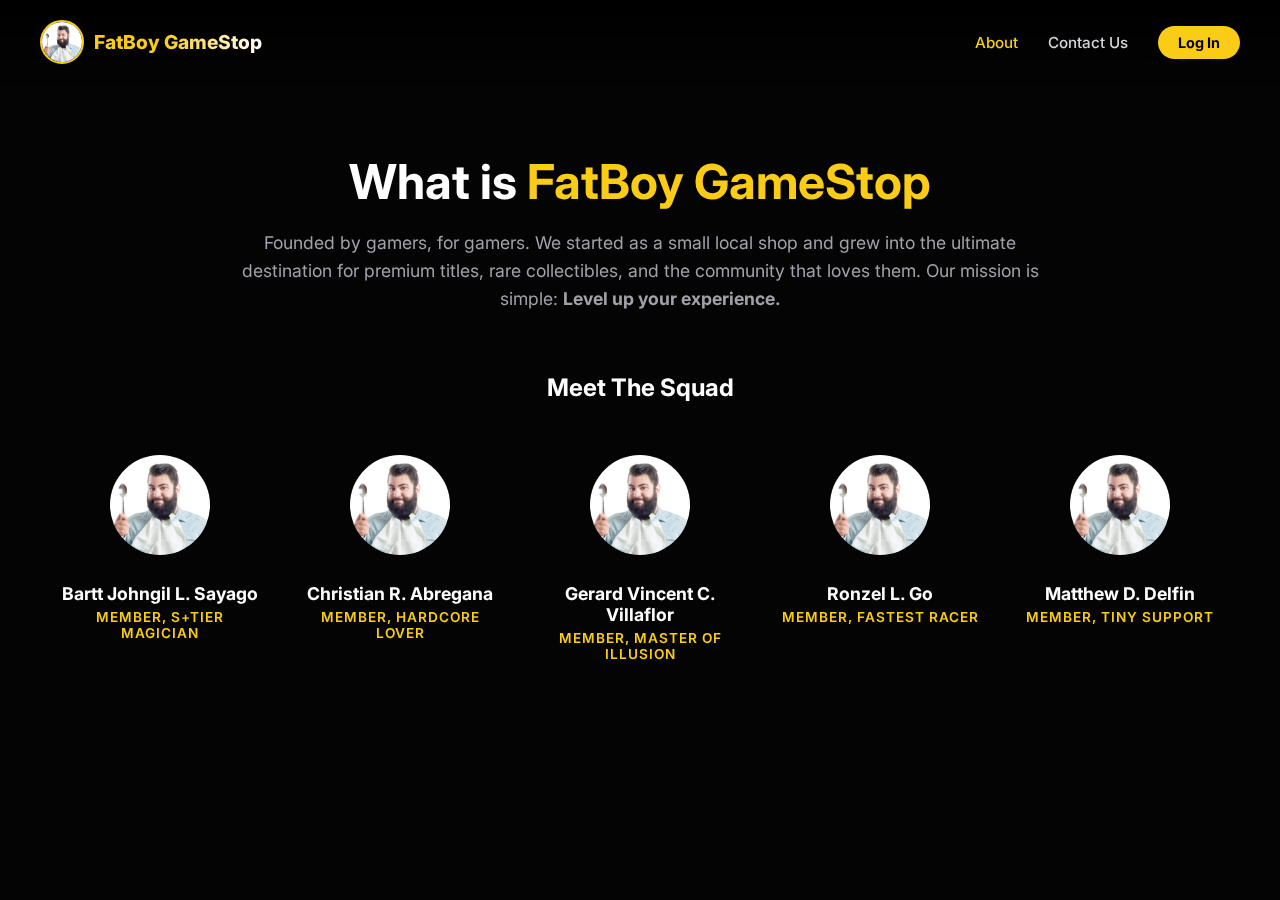
<file: about.html>
<!DOCTYPE html>
<html lang="en">
<head>
    <meta charset="UTF-8">
    <meta name="viewport" content="width=device-width, initial-scale=1.0">
    <title>About Us - FatBoy GameStop</title>
    <link rel="icon" href="images/logo.png?v=2" type="image/png" sizes="32x32">
    <link rel="stylesheet" href="css/about.css">
    <link rel="stylesheet" href="https://cdnjs.cloudflare.com/ajax/libs/font-awesome/6.0.0/css/all.min.css">
    <link href="https://fonts.googleapis.com/css2?family=Inter:wght@400;500;600;700;800&display=swap" rel="stylesheet">
</head>
<body>

    <!-- Background Image Container -->
    <div class="bg-image"></div>
    <div class="bg-overlay"></div>

    <!-- Navbar (No Audio, Added Login) -->
    <nav class="navbar">
        <div class="nav-left">
            <a href="index.html" class="logo" style="text-decoration: none;">
                <img src="images/logo.png" alt="Logo">
                <span class="logo-text">FatBoy GameStop</span>
            </a>
        </div>
        <div class="nav-right">
            <a href="about.html" class="nav-link" style="color: var(--primary-yellow);">About</a>
            <a href="contact.html" class="nav-link">Contact Us</a>
            <a href="index.html" class="btn-login">Log In</a>
        </div>
    </nav>

    <!-- Main Content -->
    <div class="container">
        
        <header class="about-header">
            <h1>What is <span class="highlight">FatBoy GameStop</span></h1>
            <p>
                Founded by gamers, for gamers. We started as a small local shop and grew into the 
                ultimate destination for premium titles, rare collectibles, and the community that loves them.
                Our mission is simple: <strong>Level up your experience.</strong>
            </p>
        </header>

        <section class="team-section">
            <h2 style="color:white; margin-bottom: 40px; font-size: 1.5rem;">Meet The Squad</h2>
            
            <div class="team-grid">
                <!-- Avatar 1 -->
                <div class="team-card">
                    <div class="avatar-wrapper">
                        <img src="images/logo.png" alt="Member">
                    </div>
                    <h3>Bartt Johngil L. Sayago</h3>
                    <span class="role">Member, S+Tier Magician</span>
                </div>

                <!-- Avatar 2 -->
                <div class="team-card">
                    <div class="avatar-wrapper">
                        <img src="images/logo.png" alt="Member">
                    </div>
                    <h3>Christian R. Abregana</h3>
                    <span class="role">Member, Hardcore Lover</span>
                </div>

                <!-- Avatar 3 -->
                <div class="team-card">
                    <div class="avatar-wrapper">
                        <img src="images/logo.png" alt="Member">
                    </div>
                    <h3>Gerard Vincent C. Villaflor</h3>
                    <span class="role">Member, Master of Illusion</span>
                </div>

                <!-- Avatar 4 -->
                <div class="team-card">
                    <div class="avatar-wrapper">
                        <img src="images/logo.png" alt="Member">
                    </div>
                    <h3>Ronzel L. Go</h3>
                    <span class="role">Member, Fastest Racer</span>
                </div>

                <!-- Avatar 5 -->
                <div class="team-card">
                    <div class="avatar-wrapper">
                        <img src="images/logo.png" alt="Member">
                    </div>
                    <h3>Matthew D. Delfin</h3>
                    <span class="role">Member, Tiny Support</span>
                </div>
            </div>
        </section>

    </div>

</body>
</html>
</file>
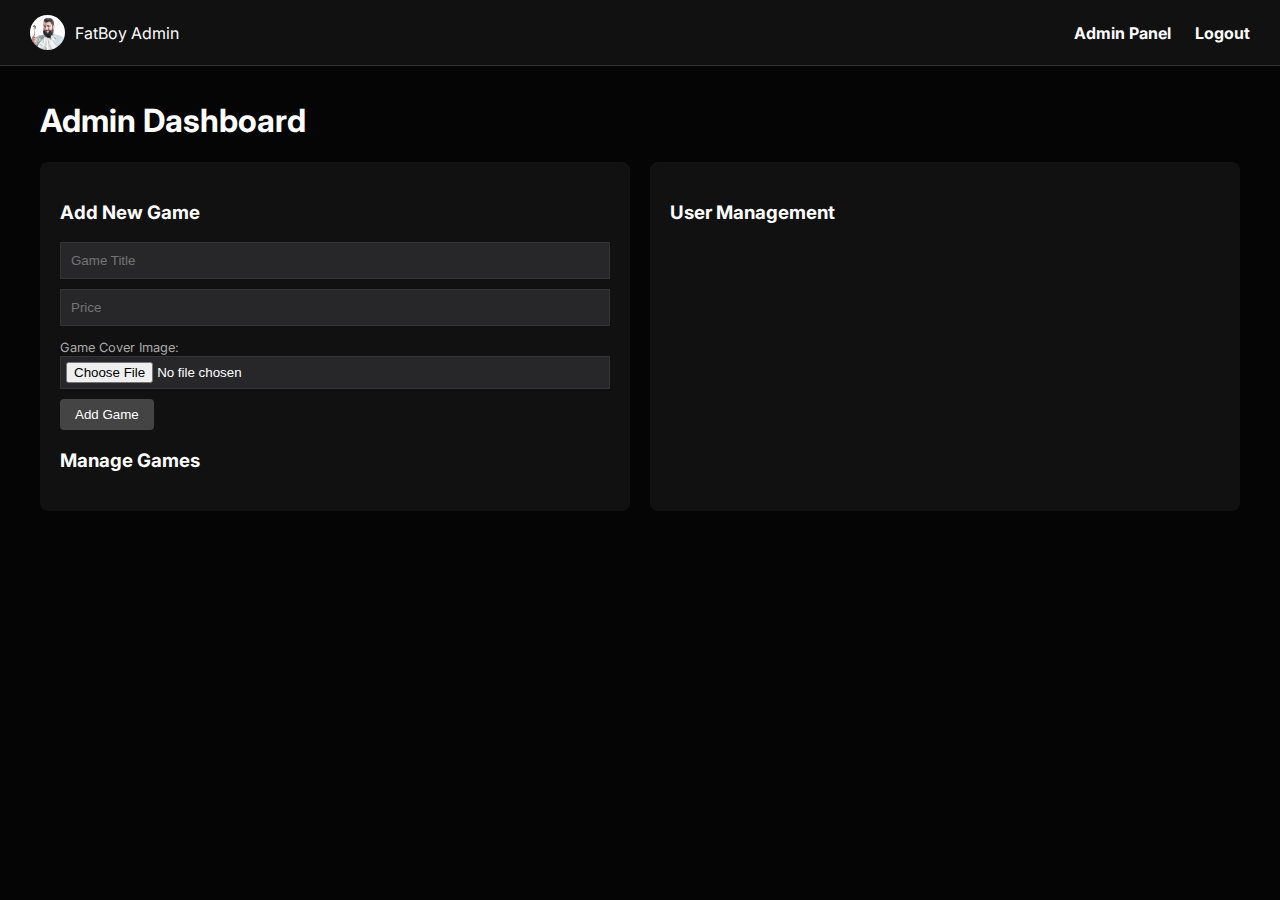
<file: admin.html>
<!DOCTYPE html>
<html lang="en">
<head>
    <meta charset="UTF-8">
    <meta name="viewport" content="width=device-width, initial-scale=1.0">
    <title>Admin - FatBoy GameStop</title>
    <link rel="icon" href="images/logo.png" type="image/png">
    <link rel="stylesheet" href="css/style.css">
    <link rel="stylesheet" href="https://cdnjs.cloudflare.com/ajax/libs/font-awesome/6.0.0/css/all.min.css">
    <link href="https://fonts.googleapis.com/css2?family=Inter:wght@400;500;600;700&display=swap" rel="stylesheet">
</head>
<body>

    <nav id="navbar">
        <div class="logo">
            <img src="images/logo.png" alt="Logo"> FatBoy Admin
        </div>
        <div class="nav-links">
            <a href="#" class="active">Admin Panel</a>
            <a href="#" onclick="app.logout()">Logout</a>
        </div>
    </nav>

    <div id="admin-section" class="main-content">
        <h1>Admin Dashboard</h1>
        <div class="admin-panel">
            <div class="admin-col">
                <h3 id="form-game-heading">Add New Game</h3>
                
                <form onsubmit="app.handleGameForm(event)" class="admin-form" id="game-form">
                    <input type="hidden" id="edit-game-id">
                    <input type="text" id="new-game-title" placeholder="Game Title" required>
                    <input type="number" id="new-game-price" placeholder="Price" required>
                    
                    <label style="font-size:0.8rem; color:#aaa;">Game Cover Image:</label>
                    <input type="file" id="new-game-img" accept="image/*" style="padding:5px; margin-bottom:10px;">
                    
                    <div style="display:flex; gap: 10px;">
                        <button type="submit" class="btn-secondary" id="btn-save-game">Add Game</button>
                        <button type="button" class="btn-secondary" id="btn-cancel-edit" onclick="app.cancelEdit()" style="background:#444; color:#aaa; display:none;">Cancel</button>
                    </div>
                </form>

                <h3>Manage Games</h3>
                <ul id="admin-game-list"></ul>
            </div>
            <div class="admin-col">
                <h3>User Management</h3>
                <div id="admin-user-list"></div>
            </div>
        </div>
    </div>

    <script src="scrpt/database.js"></script>
    <script src="scrpt/script.js"></script>
    <script>
        // Init logic specifically for admin page
        app.checkLogin('admin');
        app.renderAdminPanel();
    </script>
</body>
</html>
</file>
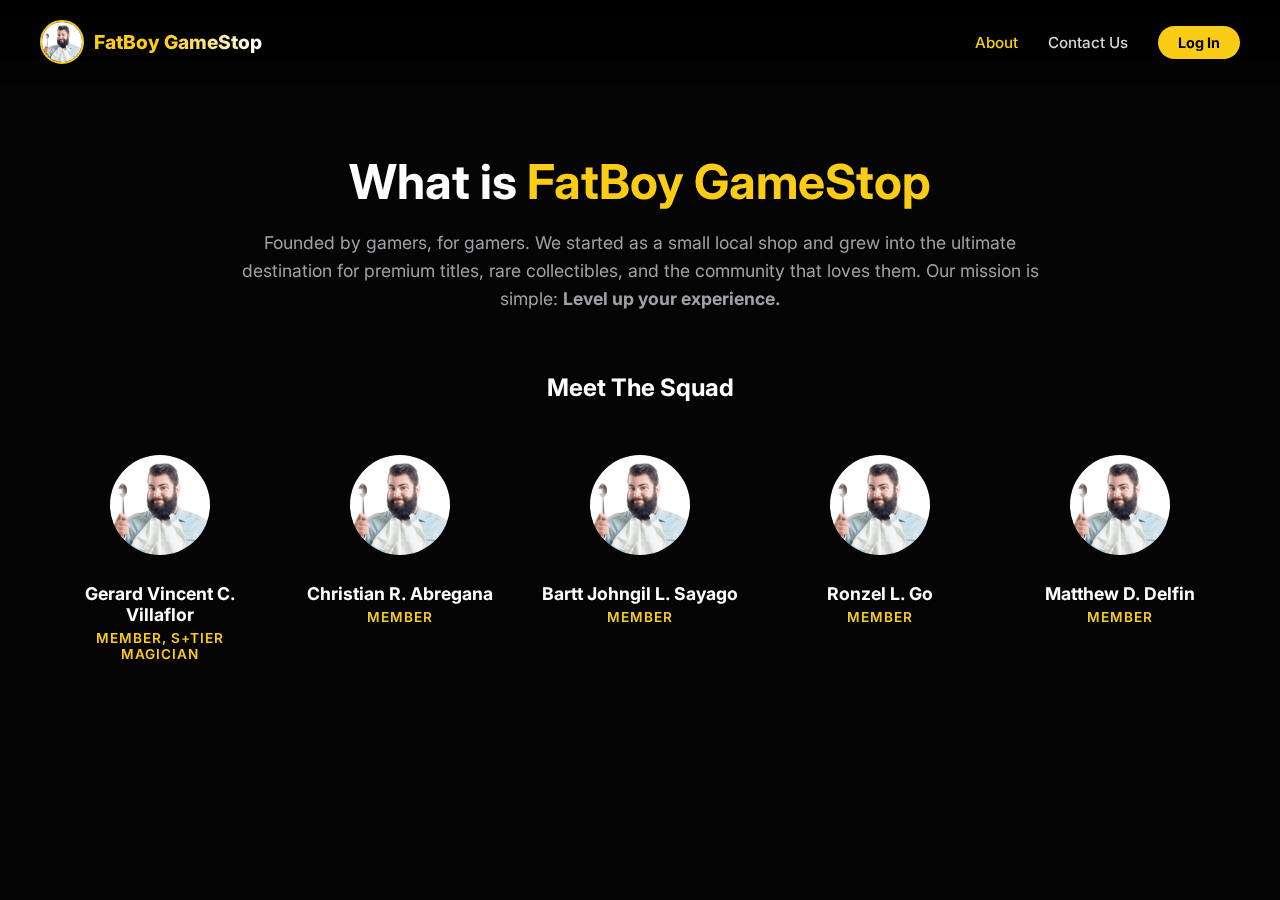
<file: FatBoy-GamingStore-FinalProject/about.html>
<!DOCTYPE html>
<html lang="en">
<head>
    <meta charset="UTF-8">
    <meta name="viewport" content="width=device-width, initial-scale=1.0">
    <title>About Us - FatBoy GameStop</title>
    <link rel="icon" href="images/logo.png?v=2" type="image/png" sizes="32x32">
    <link rel="stylesheet" href="css/about.css">
    <link rel="stylesheet" href="https://cdnjs.cloudflare.com/ajax/libs/font-awesome/6.0.0/css/all.min.css">
    <link href="https://fonts.googleapis.com/css2?family=Inter:wght@400;500;600;700;800&display=swap" rel="stylesheet">
</head>
<body>

    <!-- Background Image Container -->
    <div class="bg-image"></div>
    <div class="bg-overlay"></div>

    <!-- Navbar (No Audio, Added Login) -->
    <nav class="navbar">
        <div class="nav-left">
            <a href="index.html" class="logo" style="text-decoration: none;">
                <img src="images/logo.png" alt="Logo">
                <span class="logo-text">FatBoy GameStop</span>
            </a>
        </div>
        <div class="nav-right">
            <a href="about.html" class="nav-link" style="color: var(--primary-yellow);">About</a>
            <a href="contact.html" class="nav-link">Contact Us</a>
            <a href="index.html" class="btn-login">Log In</a>
        </div>
    </nav>

    <!-- Main Content -->
    <div class="container">
        
        <header class="about-header">
            <h1>What is <span class="highlight">FatBoy GameStop</span></h1>
            <p>
                Founded by gamers, for gamers. We started as a small local shop and grew into the 
                ultimate destination for premium titles, rare collectibles, and the community that loves them.
                Our mission is simple: <strong>Level up your experience.</strong>
            </p>
        </header>

        <section class="team-section">
            <h2 style="color:white; margin-bottom: 40px; font-size: 1.5rem;">Meet The Squad</h2>
            
            <div class="team-grid">
                <!-- Avatar 1 -->
                <div class="team-card">
                    <div class="avatar-wrapper">
                        <img src="images/logo.png" alt="Member">
                    </div>
                    <h3>Gerard Vincent C. Villaflor</h3>
                    <span class="role">Member, S+Tier Magician</span>
                </div>

                <!-- Avatar 2 -->
                <div class="team-card">
                    <div class="avatar-wrapper">
                        <img src="images/logo.png" alt="Member">
                    </div>
                    <h3>Christian R. Abregana</h3>
                    <span class="role">Member</span>
                </div>

                <!-- Avatar 3 -->
                <div class="team-card">
                    <div class="avatar-wrapper">
                        <img src="images/logo.png" alt="Member">
                    </div>
                    <h3>Bartt Johngil L. Sayago</h3>
                    <span class="role">Member</span>
                </div>

                <!-- Avatar 4 -->
                <div class="team-card">
                    <div class="avatar-wrapper">
                        <img src="images/logo.png" alt="Member">
                    </div>
                    <h3>Ronzel L. Go</h3>
                    <span class="role">Member</span>
                </div>

                <!-- Avatar 5 -->
                <div class="team-card">
                    <div class="avatar-wrapper">
                        <img src="images/logo.png" alt="Member">
                    </div>
                    <h3>Matthew D. Delfin</h3>
                    <span class="role">Member</span>
                </div>
            </div>
        </section>

    </div>

</body>
</html>
</file>
<file: css/about.css>
:root {
    --bg-color: #050505;
    --text-color: #ffffff;
    --primary-yellow: #facc15; /* FatBoy Gold */
    --primary-hover: #eab308;
    --card-bg: rgba(24, 24, 27, 0.8); /* Glass effect */
}

body {
    margin: 0;
    font-family: 'Inter', sans-serif;
    background-color: var(--bg-color);
    color: var(--text-color);
    min-height: 100vh;
    overflow-x: hidden;
}

/* --- BACKGROUND IMAGE --- */
.bg-image {
    position: fixed;
    top: 0; left: 0; width: 100%; height: 100%;
    /* Generic Gaming Background URL */
    background: url('https://images.unsplash.com/photo-1538481199705-c710c4e965fc?ixlib=rb-1.2.1&auto=format&fit=crop&w=1920&q=80') no-repeat center center/cover;
    z-index: -2;
}

.bg-overlay {
    position: fixed;
    top: 0; left: 0; width: 100%; height: 100%;
    background: rgba(5, 5, 5, 0.85); /* Dark overlay to make text pop */
    z-index: -1;
    backdrop-filter: blur(4px);
}

/* --- NAVBAR --- */
.navbar {
    display: flex;
    justify-content: space-between;
    align-items: center;
    padding: 20px 40px;
    width: 100%;
    box-sizing: border-box;
    position: fixed;
    top: 0;
    z-index: 100;
    background: linear-gradient(to bottom, rgba(0,0,0,0.9), transparent);
}

.nav-left { display: flex; align-items: center; }

.logo { display: flex; align-items: center; gap: 10px; }
.logo img { height: 40px; width: 40px; border-radius: 50%; object-fit: cover; border: 2px solid var(--primary-yellow); }

/* Animated Gold Text */
.logo-text {
    font-weight: 800;
    font-size: 1.2rem;
    background: linear-gradient(to right, #facc15 20%, #fff 50%, #facc15 80%);
    background-size: 200% auto;
    color: transparent;
    -webkit-background-clip: text;
    background-clip: text;
    animation: shine 3s linear infinite;
}
@keyframes shine { to { background-position: 200% center; } }

.nav-right { display: flex; align-items: center; gap: 30px; }

.nav-link {
    color: #d4d4d8;
    text-decoration: none;
    font-weight: 500;
    font-size: 0.95rem;
    transition: color 0.3s;
}
.nav-link:hover { color: var(--primary-yellow); }

/* Login Button in Navbar */
.btn-login {
    padding: 8px 20px;
    background-color: var(--primary-yellow);
    color: #000;
    text-decoration: none;
    font-weight: 700;
    border-radius: 20px;
    font-size: 0.9rem;
    transition: all 0.3s ease;
}
.btn-login:hover {
    background-color: var(--primary-hover);
    transform: translateY(-2px);
    box-shadow: 0 4px 12px rgba(250, 204, 21, 0.4);
}

/* --- MAIN CONTENT --- */
.container {
    max-width: 1200px;
    margin: 0 auto;
    padding: 120px 20px 60px; /* Top padding clears navbar */
    text-align: center;
}

.about-header h1 {
    font-size: 3rem;
    margin-bottom: 10px;
    color: white;
}
.about-header .highlight {
    color: var(--primary-yellow);
}

.about-header p {
    color: #a1a1aa;
    font-size: 1.1rem;
    margin-bottom: 60px;
    line-height: 1.6;
    max-width: 800px;
    margin-left: auto;
    margin-right: auto;
}

/* --- TEAM GRID --- */
.team-grid {
    display: flex;
    flex-wrap: wrap;
    justify-content: center;
    gap: 20px; /* Space between cards */
    align-items: flex-start; /* Ensures they align at the top */
}

.team-card {
    background: transparent; /* Removed box background */
    padding: 10px; /* Reduced padding since box is gone */
    width: 200px; /* Fixed width for consistency */
    border: none; /* Removed border */
    transition: transform 0.3s;
    display: flex;
    flex-direction: column;
    align-items: center;
}

/* .team-card:hover {
    transform: translateY(-10px);
} */

.avatar-wrapper {
    width: 100px;
    height: 100px;
    border-radius: 50%;
    overflow: hidden;
    margin-bottom: 15px;
    border: 3px solid transparent;
    transition: border-color 0.3s;
}

/* .team-card:hover .avatar-wrapper {
    border-color: var(--primary-yellow);
} */

.avatar-wrapper img {
    width: 100%;
    height: 100%;
    object-fit: cover;
}

.team-card h3 {
    margin: 10px 0 5px;
    font-size: 1.1rem;
    color: white;
}

.role {
    color: var(--primary-yellow);
    font-size: 0.85rem;
    font-weight: 600;
    text-transform: uppercase;
    letter-spacing: 1px;
}

/* RESPONSIVE */
@media (max-width: 768px) {
    .navbar { padding: 15px 20px; }
    .nav-right { gap: 15px; }
    .nav-link { font-size: 0.85rem; }
    .about-header h1 { font-size: 2rem; }
}
</file>
<file: css/style.css>
:root {
    --bg-color: #050505;
    --card-bg: #18181b;
    --app-card-bg: #111111;
    --text-color: #ffffff;
    --text-muted: #a1a1aa;
    --primary-yellow: #facc15;
    --primary-hover: #eab308;
    --input-bg: #27272a;
    --border-color: #333;
}

body {
    margin: 0;
    font-family: 'Inter', sans-serif;
    background-color: var(--bg-color);
    color: var(--text-color);
    display: flex;
    flex-direction: column;
    min-height: 100vh;
}

.hidden { display: none !important; }

/* --- LOGIN CONTAINER & VIDEO BG --- */
.container { 
    display: flex; 
    justify-content: flex-end; 
    align-items: center; 
    height: 100vh; 
    padding-right: 15%; 
    position: relative; 
    overflow: hidden;
}

.video-background {
    position: absolute;
    top: 0; left: 0; width: 100%; height: 100%;
    z-index: 0;
}

.video-background video {
    width: 100%; height: 100%; object-fit: cover;
}

.video-overlay {
    position: absolute;
    top: 0; left: 0; width: 100%; height: 100%;
    background: rgba(0, 0, 0, 0.7);
    z-index: 1;
}

/* --- BUTTONS & ALIGNMENT --- */
.logo-container, .auth-left {
    display: flex;
    align-items: center;
    gap: 15px;
}

.music-btn {
    background: rgba(255, 255, 255, 0.1);
    border: none;
    cursor: pointer;
    font-size: 1rem;
    color: white;
    border-radius: 50%;
    width: 35px; height: 35px;
    display: flex; align-items: center; justify-content: center;
    transition: 0.3s;
}
.music-btn:hover { background: rgba(255, 255, 255, 0.2); color: var(--primary-yellow); transform: scale(1.1); }


/* --- AUTH HEADER --- */
.auth-header {
    position: absolute;
    top: 0; left: 0; width: 100%;
    display: flex; justify-content: space-between; align-items: center;
    padding: 20px 40px;
    z-index: 10;
    box-sizing: border-box;
}

.auth-logo .avatar-circle-sm {
    width: 40px; height: 40px;
    background: white; border-radius: 50%;
    display: flex; align-items: center; justify-content: center;
    overflow: hidden; /* Keeps image inside circle */
}

.auth-nav-links a {
    color: #d4d4d8; text-decoration: none; margin-left: 30px;
    font-weight: 500; font-size: 0.95rem; transition: color 0.2s;
}
.auth-nav-links a:hover { color: var(--primary-yellow); }

/* --- LOGIN CARD --- */
.login-card {
    background-color: var(--card-bg);
    padding: 40px;
    border-radius: 12px;
    width: 380px;
    text-align: center;
    border: 1px solid #27272a;
    box-shadow: 0 10px 30px rgba(0,0,0,0.5);
    position: relative; 
    z-index: 2;
}

.logo-area { margin-bottom: 20px; }
.avatar-circle {
    width: 60px; height: 60px; background: white; border-radius: 50%;
    margin: 0 auto; display: flex; align-items: center; justify-content: center;
    overflow: hidden; /* Keeps image inside circle */
}

#auth-title { font-size: 1.1rem; color: #e4e4e7; margin-bottom: 30px; font-weight: 500; }

.input-group { margin-bottom: 20px; text-align: left; }
.input-group label { display: block; margin-bottom: 8px; font-size: 0.9rem; color: #a1a1aa; font-weight: 600; }
.input-group input {
    width: 100%; padding: 14px; border-radius: 8px; border: 1px solid transparent; 
    background-color: var(--input-bg); color: white; outline: none; 
    box-sizing: border-box; font-size: 0.95rem; transition: 0.2s;
}
.input-group input:focus { border-color: #52525b; background-color: #3f3f46; }

.btn-primary {
    width: 100%; padding: 14px; border-radius: 8px; border: none; 
    background-color: var(--primary-yellow); color: #000; font-weight: 700; 
    cursor: pointer; font-size: 1rem; margin-top: 10px; transition: 0.2s;
}
.btn-primary:hover { background-color: var(--primary-hover); }

.switch-auth { margin-top: 25px; font-size: 0.9rem; font-weight: 600; }
.switch-auth a { color: var(--primary-yellow); text-decoration: none; }
.switch-auth a:hover { text-decoration: underline; }

/* --- APP STYLES --- */
.main-content { padding: 80px 20px 20px; max-width: 1200px; margin: 0 auto; width: 100%; }

nav {
    position: fixed; top: 0; width: 100%; background: var(--app-card-bg); 
    padding: 15px 30px; display: flex; justify-content: space-between; 
    align-items: center; border-bottom: 1px solid var(--border-color); 
    z-index: 100; box-sizing: border-box;
}
.nav-links a { color: var(--text-color); text-decoration: none; margin-left: 20px; font-weight: bold; transition: 0.3s; }
.nav-links a:hover { color: var(--primary-yellow); }

.grid-container { display: grid; grid-template-columns: repeat(auto-fill, minmax(200px, 1fr)); gap: 20px; }
.game-card { background: var(--app-card-bg); padding: 15px; border-radius: 8px; text-align: center; border: 1px solid var(--border-color); }
.game-card img { width: 100%; height: 150px; object-fit: cover; border-radius: 4px; background: #333; }
.game-card h3 { margin: 10px 0 5px; font-size: 1.1rem; }
.price { color: var(--primary-yellow); font-weight: bold; display: block; margin-bottom: 10px; }

.admin-panel { display: flex; gap: 20px; flex-wrap: wrap; }
.admin-col { flex: 1; background: var(--app-card-bg); padding: 20px; border-radius: 8px; min-width: 300px; }
.admin-form input { width: 100%; margin-bottom: 10px; padding: 10px; box-sizing: border-box; background: var(--input-bg); border: 1px solid var(--border-color); color: white; }
.btn-secondary { background: #444; color: white; padding: 8px 15px; border: none; cursor: pointer; border-radius: 4px; }
.user-history-item { border-bottom: 1px solid #333; padding: 10px 0; font-size: 0.9rem; }
.delete-btn { color: #ff4444; cursor: pointer; margin-left: 10px; }
.dashboard-header { margin-bottom: 30px; border-bottom: 1px solid #333; padding-bottom: 10px; }
.highlight-text { color: var(--primary-yellow); }
.stats-row { display: flex; gap: 20px; margin-bottom: 40px; flex-wrap: wrap; }
.stat-card { background: var(--app-card-bg); border: 1px solid var(--border-color); padding: 20px; border-radius: 8px; flex: 1; text-align: center; min-width: 150px; }
.stat-card h3 { color: #aaa; margin: 0 0 10px; font-size: 0.9rem; text-transform: uppercase; }
.stat-card span { font-size: 2rem; font-weight: bold; color: white; display: block; }
.btn-small { background: var(--primary-yellow); border: none; padding: 5px 10px; border-radius: 4px; cursor: pointer; margin-top: 10px; font-weight: bold; }
.history-container h2 { margin-bottom: 20px; font-size: 1.4rem; }
.history-card { background: #1a1a1a; border-left: 4px solid var(--primary-yellow); padding: 15px; margin-bottom: 15px; border-radius: 4px; }
.history-header { display: flex; justify-content: space-between; margin-bottom: 10px; color: #888; font-size: 0.9rem; }
.history-items { list-style: none; padding: 0; margin: 0; }
.history-items li { color: white; padding: 2px 0; }


/* --- LOGO IMAGE ADJUSTMENTS --- */

/* 1. Navbar Logo Image */
.logo {
    display: flex;
    align-items: center; 
    gap: 10px; 
}
.logo img {
    height: 35px; width: 35px;
    object-fit: cover; 
    border-radius: 50%;
}

/* 2. Auth Header Logo (Small Circle) */
.avatar-circle-sm img {
    width: 100%; height: 100%;
    object-fit: cover;
    border-radius: 50%;
}

/* 3. Login Card Logo (Big Circle) */
.avatar-circle img {
    width: 100%; height: 100%;
    object-fit: cover;
    border-radius: 50%;
}

/* Add this to css/style.css */

/* 1. Forces the Navbar Logo to be a circle */
.logo img {
    width: 35px;
    height: 35px;
    object-fit: cover; /* Prevents stretching */
    border-radius: 50%; /* This creates the circle shape */
}

/* 2. Forces the Login Page Logos to be circles */
.auth-logo .avatar-circle-sm img,
.login-card .avatar-circle img {
    width: 100%;
    height: 100%;
    object-fit: cover;
    border-radius: 50%; /* This creates the circle shape */
}
</file>
<file: FatBoy-GamingStore-FinalProject/css/about.css>
:root {
    --bg-color: #050505;
    --text-color: #ffffff;
    --primary-yellow: #facc15; /* FatBoy Gold */
    --primary-hover: #eab308;
    --card-bg: rgba(24, 24, 27, 0.8); /* Glass effect */
}

body {
    margin: 0;
    font-family: 'Inter', sans-serif;
    background-color: var(--bg-color);
    color: var(--text-color);
    min-height: 100vh;
    overflow-x: hidden;
}

/* --- BACKGROUND IMAGE --- */
.bg-image {
    position: fixed;
    top: 0; left: 0; width: 100%; height: 100%;
    /* Generic Gaming Background URL */
    background: url('https://images.unsplash.com/photo-1538481199705-c710c4e965fc?ixlib=rb-1.2.1&auto=format&fit=crop&w=1920&q=80') no-repeat center center/cover;
    z-index: -2;
}

.bg-overlay {
    position: fixed;
    top: 0; left: 0; width: 100%; height: 100%;
    background: rgba(5, 5, 5, 0.85); /* Dark overlay to make text pop */
    z-index: -1;
    backdrop-filter: blur(4px);
}

/* --- NAVBAR --- */
.navbar {
    display: flex;
    justify-content: space-between;
    align-items: center;
    padding: 20px 40px;
    width: 100%;
    box-sizing: border-box;
    position: fixed;
    top: 0;
    z-index: 100;
    background: linear-gradient(to bottom, rgba(0,0,0,0.9), transparent);
}

.nav-left { display: flex; align-items: center; }

.logo { display: flex; align-items: center; gap: 10px; }
.logo img { height: 40px; width: 40px; border-radius: 50%; object-fit: cover; border: 2px solid var(--primary-yellow); }

/* Animated Gold Text */
.logo-text {
    font-weight: 800;
    font-size: 1.2rem;
    background: linear-gradient(to right, #facc15 20%, #fff 50%, #facc15 80%);
    background-size: 200% auto;
    color: transparent;
    -webkit-background-clip: text;
    background-clip: text;
    animation: shine 3s linear infinite;
}
@keyframes shine { to { background-position: 200% center; } }

.nav-right { display: flex; align-items: center; gap: 30px; }

.nav-link {
    color: #d4d4d8;
    text-decoration: none;
    font-weight: 500;
    font-size: 0.95rem;
    transition: color 0.3s;
}
.nav-link:hover { color: var(--primary-yellow); }

/* Login Button in Navbar */
.btn-login {
    padding: 8px 20px;
    background-color: var(--primary-yellow);
    color: #000;
    text-decoration: none;
    font-weight: 700;
    border-radius: 20px;
    font-size: 0.9rem;
    transition: all 0.3s ease;
}
.btn-login:hover {
    background-color: var(--primary-hover);
    transform: translateY(-2px);
    box-shadow: 0 4px 12px rgba(250, 204, 21, 0.4);
}

/* --- MAIN CONTENT --- */
.container {
    max-width: 1200px;
    margin: 0 auto;
    padding: 120px 20px 60px; /* Top padding clears navbar */
    text-align: center;
}

.about-header h1 {
    font-size: 3rem;
    margin-bottom: 10px;
    color: white;
}
.about-header .highlight {
    color: var(--primary-yellow);
}

.about-header p {
    color: #a1a1aa;
    font-size: 1.1rem;
    margin-bottom: 60px;
    line-height: 1.6;
    max-width: 800px;
    margin-left: auto;
    margin-right: auto;
}

/* --- TEAM GRID --- */
.team-grid {
    display: flex;
    flex-wrap: wrap;
    justify-content: center;
    gap: 20px; /* Space between cards */
    align-items: flex-start; /* Ensures they align at the top */
}

.team-card {
    background: transparent; /* Removed box background */
    padding: 10px; /* Reduced padding since box is gone */
    width: 200px; /* Fixed width for consistency */
    border: none; /* Removed border */
    transition: transform 0.3s;
    display: flex;
    flex-direction: column;
    align-items: center;
}

/* .team-card:hover {
    transform: translateY(-10px);
} */

.avatar-wrapper {
    width: 100px;
    height: 100px;
    border-radius: 50%;
    overflow: hidden;
    margin-bottom: 15px;
    border: 3px solid transparent;
    transition: border-color 0.3s;
}

/* .team-card:hover .avatar-wrapper {
    border-color: var(--primary-yellow);
} */

.avatar-wrapper img {
    width: 100%;
    height: 100%;
    object-fit: cover;
}

.team-card h3 {
    margin: 10px 0 5px;
    font-size: 1.1rem;
    color: white;
}

.role {
    color: var(--primary-yellow);
    font-size: 0.85rem;
    font-weight: 600;
    text-transform: uppercase;
    letter-spacing: 1px;
}

/* RESPONSIVE */
@media (max-width: 768px) {
    .navbar { padding: 15px 20px; }
    .nav-right { gap: 15px; }
    .nav-link { font-size: 0.85rem; }
    .about-header h1 { font-size: 2rem; }
}
</file>
